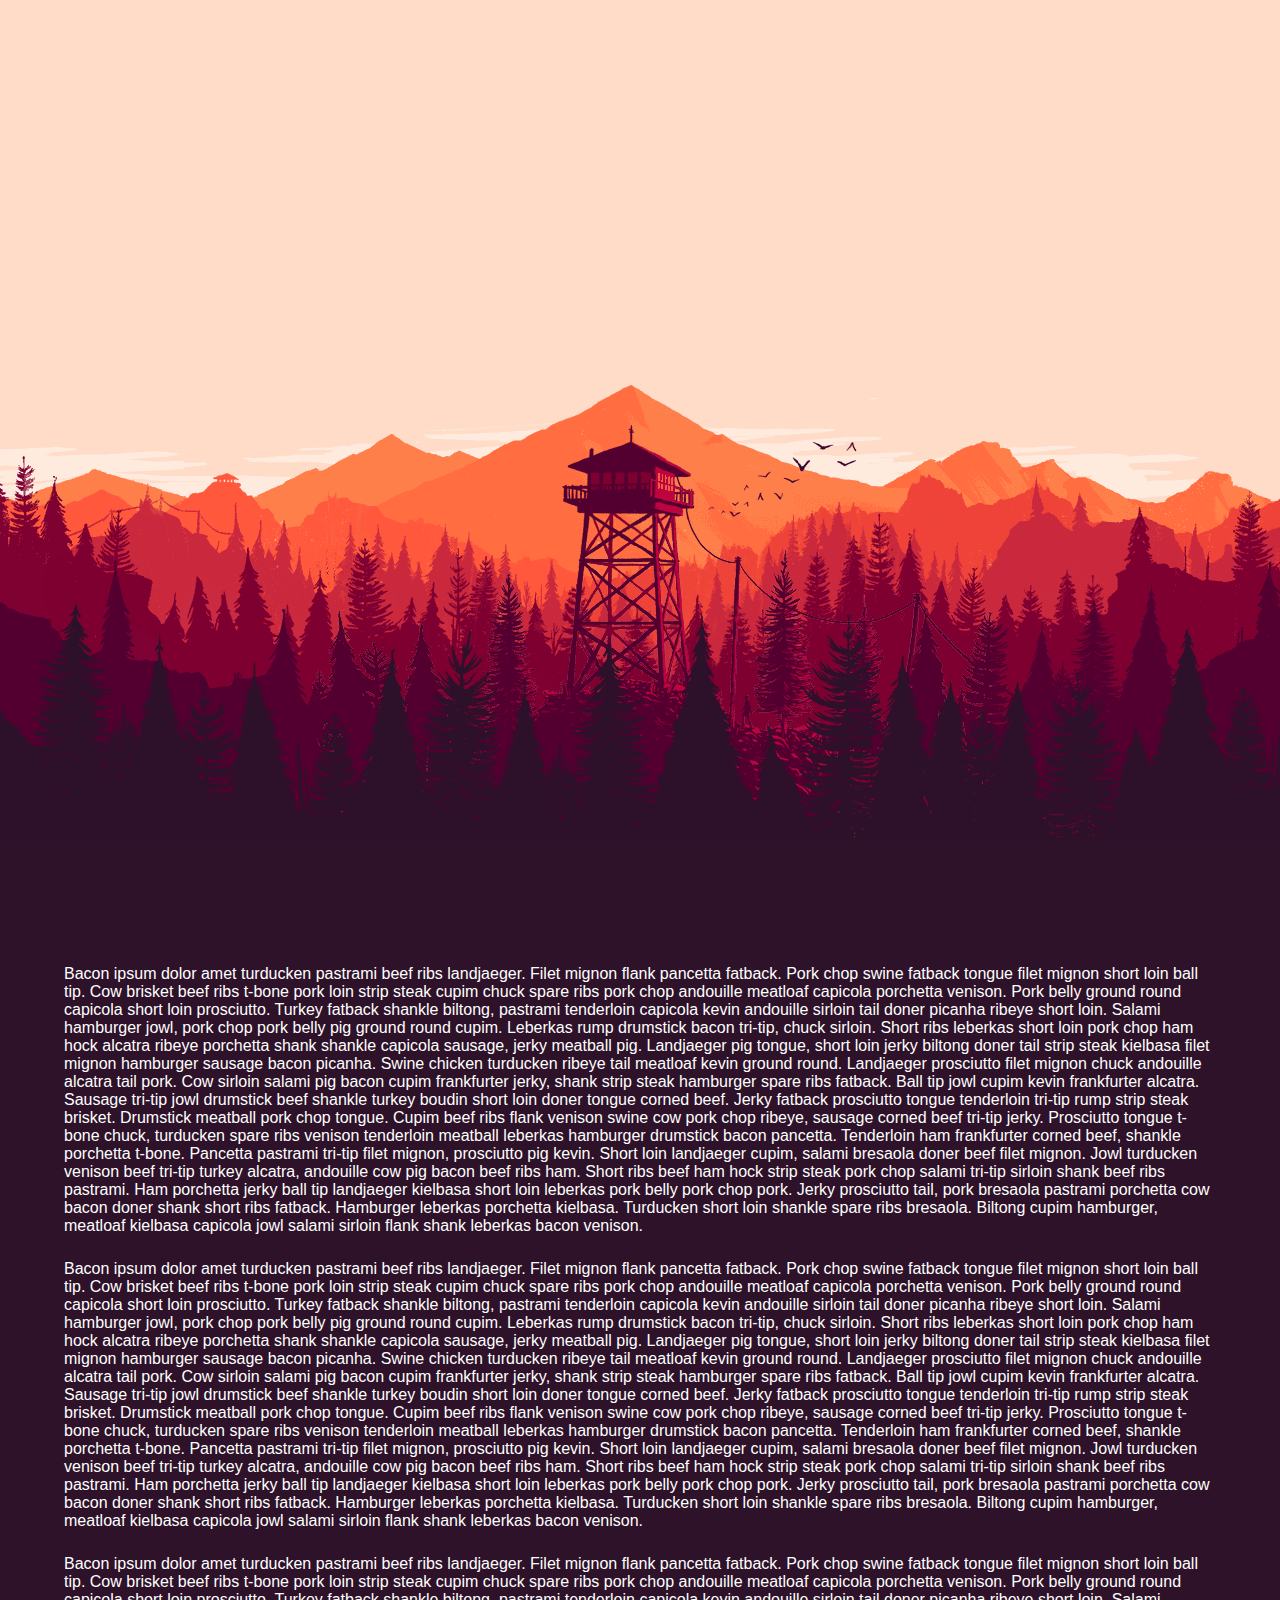
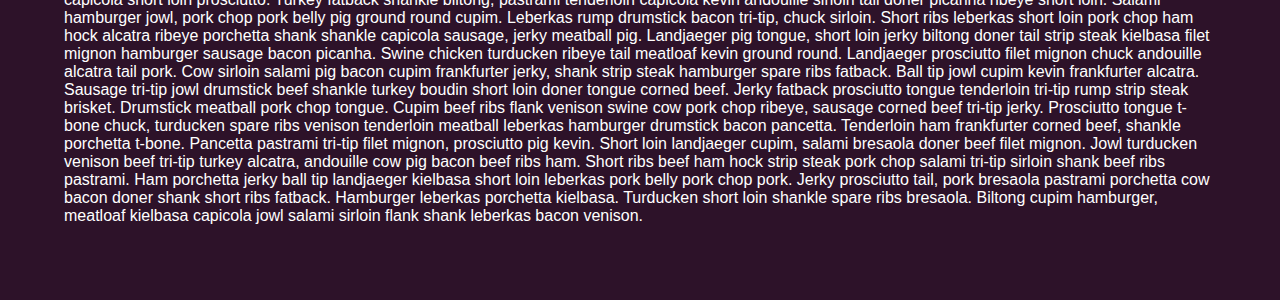
<file: firewatch/index.html>
<!doctype html>
<html class="no-js" lang="">
    <head>
        <meta charset="utf-8">
        <meta http-equiv="X-UA-Compatible" content="IE=edge,chrome=1">
        <title></title>
        <meta name="description" content="">
        <meta name="viewport" content="width=device-width, initial-scale=1">

        <link rel="stylesheet" href="css/normalize.min.css">
        <link rel="stylesheet" href="css/main.css">
    
        <script src="js/vendor/jquery-2.1.4.min.js"></script>
    </head>
    <body>

       <div class="parallax-container">
           <div class="parallax-item parallax-item-0" data-parallax-speed="0.1"></div>
           <div class="parallax-item parallax-item-1" data-parallax-speed="0.2"></div>
           <div class="parallax-item parallax-item-2" data-parallax-speed="0.3"></div>
           <div class="parallax-item parallax-item-3" data-parallax-speed="0.4"></div>
           <div class="parallax-item parallax-item-4" data-parallax-speed="0.7"></div>
           <div class="parallax-item parallax-item-5" data-parallax-speed="0.8"></div>
           <div class="parallax-item parallax-item-6" data-parallax-speed="1"></div>
       </div>

        <div class="main">
            <p>
                Bacon ipsum dolor amet turducken pastrami beef ribs landjaeger. Filet mignon flank pancetta fatback. Pork chop swine fatback tongue filet mignon short loin ball tip. Cow brisket beef ribs t-bone pork loin strip steak cupim chuck spare ribs pork chop andouille meatloaf capicola porchetta venison. Pork belly ground round capicola short loin prosciutto.

                Turkey fatback shankle biltong, pastrami tenderloin capicola kevin andouille sirloin tail doner picanha ribeye short loin. Salami hamburger jowl, pork chop pork belly pig ground round cupim. Leberkas rump drumstick bacon tri-tip, chuck sirloin. Short ribs leberkas short loin pork chop ham hock alcatra ribeye porchetta shank shankle capicola sausage, jerky meatball pig. Landjaeger pig tongue, short loin jerky biltong doner tail strip steak kielbasa filet mignon hamburger sausage bacon picanha. Swine chicken turducken ribeye tail meatloaf kevin ground round.

                Landjaeger prosciutto filet mignon chuck andouille alcatra tail pork. Cow sirloin salami pig bacon cupim frankfurter jerky, shank strip steak hamburger spare ribs fatback. Ball tip jowl cupim kevin frankfurter alcatra. Sausage tri-tip jowl drumstick beef shankle turkey boudin short loin doner tongue corned beef. Jerky fatback prosciutto tongue tenderloin tri-tip rump strip steak brisket. Drumstick meatball pork chop tongue. Cupim beef ribs flank venison swine cow pork chop ribeye, sausage corned beef tri-tip jerky.

                Prosciutto tongue t-bone chuck, turducken spare ribs venison tenderloin meatball leberkas hamburger drumstick bacon pancetta. Tenderloin ham frankfurter corned beef, shankle porchetta t-bone. Pancetta pastrami tri-tip filet mignon, prosciutto pig kevin. Short loin landjaeger cupim, salami bresaola doner beef filet mignon. Jowl turducken venison beef tri-tip turkey alcatra, andouille cow pig bacon beef ribs ham. Short ribs beef ham hock strip steak pork chop salami tri-tip sirloin shank beef ribs pastrami. Ham porchetta jerky ball tip landjaeger kielbasa short loin leberkas pork belly pork chop pork.

                Jerky prosciutto tail, pork bresaola pastrami porchetta cow bacon doner shank short ribs fatback. Hamburger leberkas porchetta kielbasa. Turducken short loin shankle spare ribs bresaola. Biltong cupim hamburger, meatloaf kielbasa capicola jowl salami sirloin flank shank leberkas bacon venison.
            </p>

            <p>
                Bacon ipsum dolor amet turducken pastrami beef ribs landjaeger. Filet mignon flank pancetta fatback. Pork chop swine fatback tongue filet mignon short loin ball tip. Cow brisket beef ribs t-bone pork loin strip steak cupim chuck spare ribs pork chop andouille meatloaf capicola porchetta venison. Pork belly ground round capicola short loin prosciutto.

                Turkey fatback shankle biltong, pastrami tenderloin capicola kevin andouille sirloin tail doner picanha ribeye short loin. Salami hamburger jowl, pork chop pork belly pig ground round cupim. Leberkas rump drumstick bacon tri-tip, chuck sirloin. Short ribs leberkas short loin pork chop ham hock alcatra ribeye porchetta shank shankle capicola sausage, jerky meatball pig. Landjaeger pig tongue, short loin jerky biltong doner tail strip steak kielbasa filet mignon hamburger sausage bacon picanha. Swine chicken turducken ribeye tail meatloaf kevin ground round.

                Landjaeger prosciutto filet mignon chuck andouille alcatra tail pork. Cow sirloin salami pig bacon cupim frankfurter jerky, shank strip steak hamburger spare ribs fatback. Ball tip jowl cupim kevin frankfurter alcatra. Sausage tri-tip jowl drumstick beef shankle turkey boudin short loin doner tongue corned beef. Jerky fatback prosciutto tongue tenderloin tri-tip rump strip steak brisket. Drumstick meatball pork chop tongue. Cupim beef ribs flank venison swine cow pork chop ribeye, sausage corned beef tri-tip jerky.

                Prosciutto tongue t-bone chuck, turducken spare ribs venison tenderloin meatball leberkas hamburger drumstick bacon pancetta. Tenderloin ham frankfurter corned beef, shankle porchetta t-bone. Pancetta pastrami tri-tip filet mignon, prosciutto pig kevin. Short loin landjaeger cupim, salami bresaola doner beef filet mignon. Jowl turducken venison beef tri-tip turkey alcatra, andouille cow pig bacon beef ribs ham. Short ribs beef ham hock strip steak pork chop salami tri-tip sirloin shank beef ribs pastrami. Ham porchetta jerky ball tip landjaeger kielbasa short loin leberkas pork belly pork chop pork.

                Jerky prosciutto tail, pork bresaola pastrami porchetta cow bacon doner shank short ribs fatback. Hamburger leberkas porchetta kielbasa. Turducken short loin shankle spare ribs bresaola. Biltong cupim hamburger, meatloaf kielbasa capicola jowl salami sirloin flank shank leberkas bacon venison.
            </p>

            <p>
                Bacon ipsum dolor amet turducken pastrami beef ribs landjaeger. Filet mignon flank pancetta fatback. Pork chop swine fatback tongue filet mignon short loin ball tip. Cow brisket beef ribs t-bone pork loin strip steak cupim chuck spare ribs pork chop andouille meatloaf capicola porchetta venison. Pork belly ground round capicola short loin prosciutto.

                Turkey fatback shankle biltong, pastrami tenderloin capicola kevin andouille sirloin tail doner picanha ribeye short loin. Salami hamburger jowl, pork chop pork belly pig ground round cupim. Leberkas rump drumstick bacon tri-tip, chuck sirloin. Short ribs leberkas short loin pork chop ham hock alcatra ribeye porchetta shank shankle capicola sausage, jerky meatball pig. Landjaeger pig tongue, short loin jerky biltong doner tail strip steak kielbasa filet mignon hamburger sausage bacon picanha. Swine chicken turducken ribeye tail meatloaf kevin ground round.

                Landjaeger prosciutto filet mignon chuck andouille alcatra tail pork. Cow sirloin salami pig bacon cupim frankfurter jerky, shank strip steak hamburger spare ribs fatback. Ball tip jowl cupim kevin frankfurter alcatra. Sausage tri-tip jowl drumstick beef shankle turkey boudin short loin doner tongue corned beef. Jerky fatback prosciutto tongue tenderloin tri-tip rump strip steak brisket. Drumstick meatball pork chop tongue. Cupim beef ribs flank venison swine cow pork chop ribeye, sausage corned beef tri-tip jerky.

                Prosciutto tongue t-bone chuck, turducken spare ribs venison tenderloin meatball leberkas hamburger drumstick bacon pancetta. Tenderloin ham frankfurter corned beef, shankle porchetta t-bone. Pancetta pastrami tri-tip filet mignon, prosciutto pig kevin. Short loin landjaeger cupim, salami bresaola doner beef filet mignon. Jowl turducken venison beef tri-tip turkey alcatra, andouille cow pig bacon beef ribs ham. Short ribs beef ham hock strip steak pork chop salami tri-tip sirloin shank beef ribs pastrami. Ham porchetta jerky ball tip landjaeger kielbasa short loin leberkas pork belly pork chop pork.

                Jerky prosciutto tail, pork bresaola pastrami porchetta cow bacon doner shank short ribs fatback. Hamburger leberkas porchetta kielbasa. Turducken short loin shankle spare ribs bresaola. Biltong cupim hamburger, meatloaf kielbasa capicola jowl salami sirloin flank shank leberkas bacon venison.
            </p>
        </div>

        <script src="js/main.js"></script>
    </body>
</html>
</file>
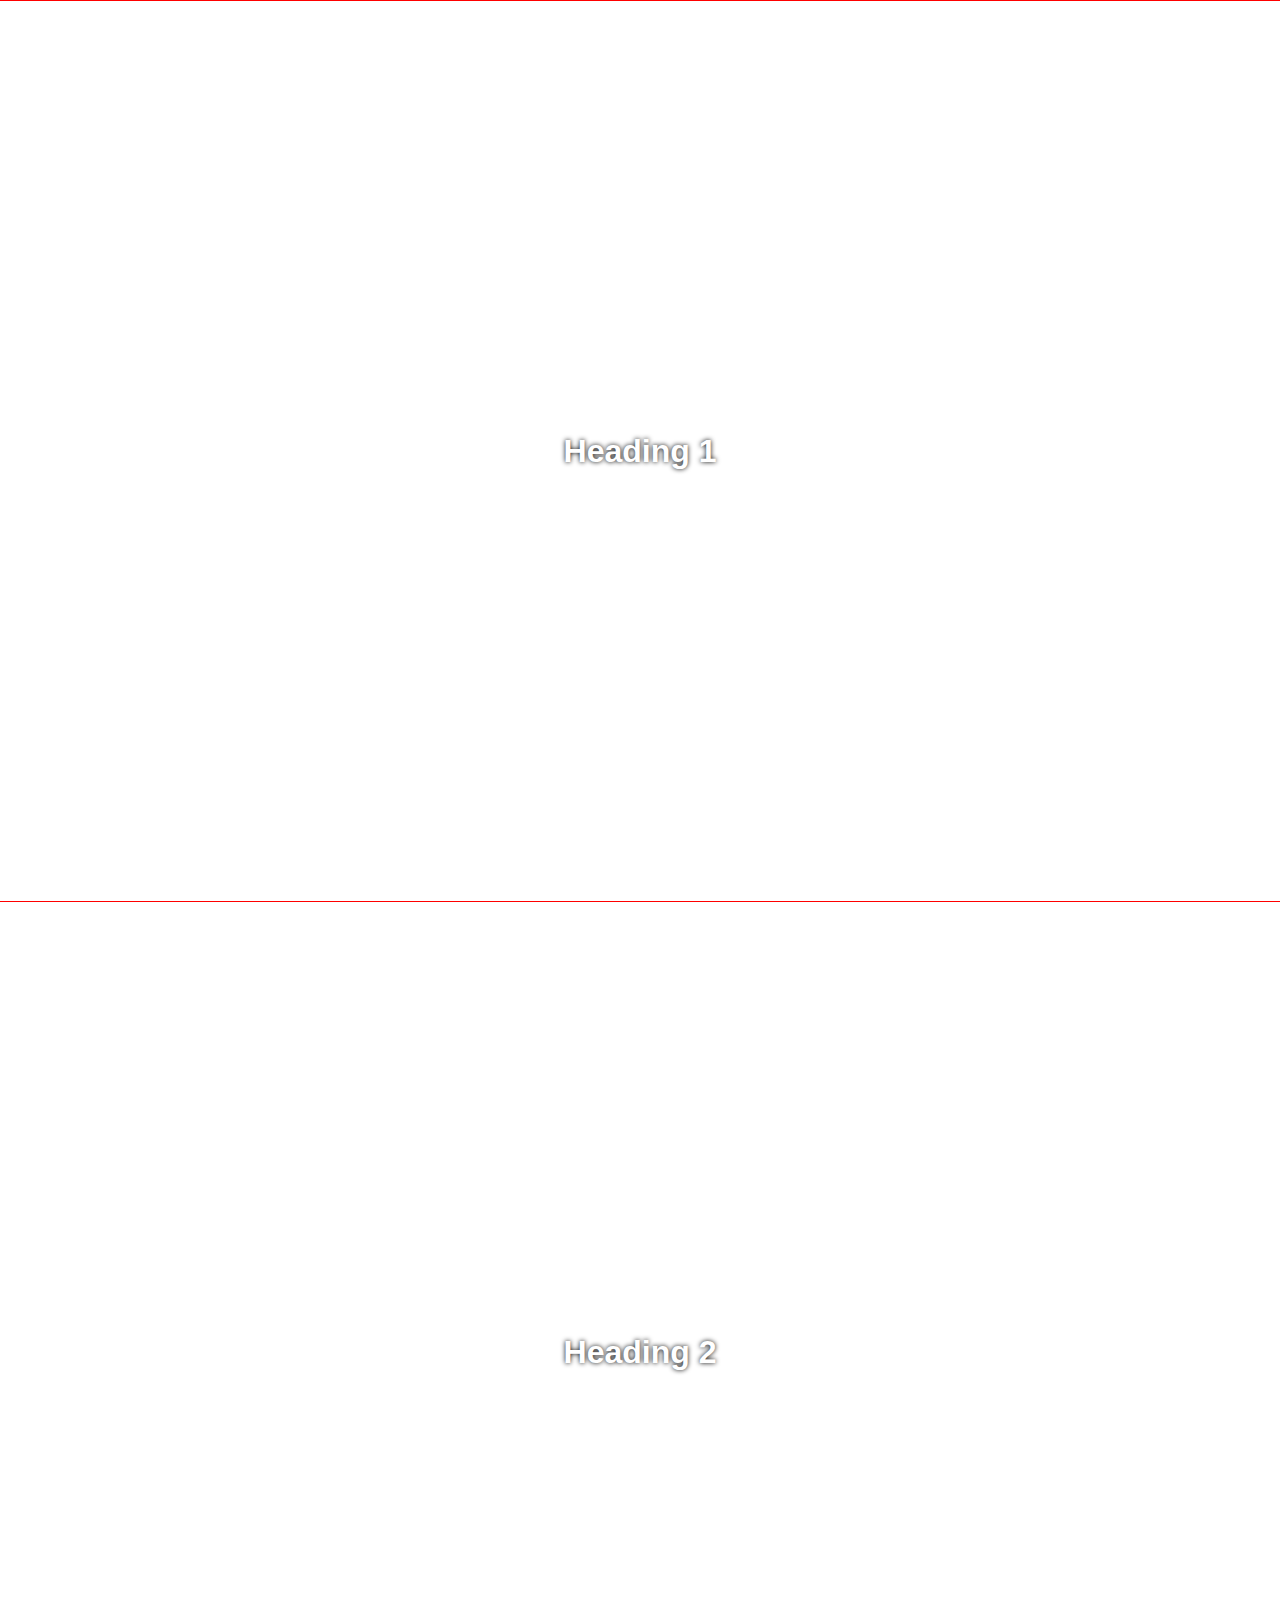
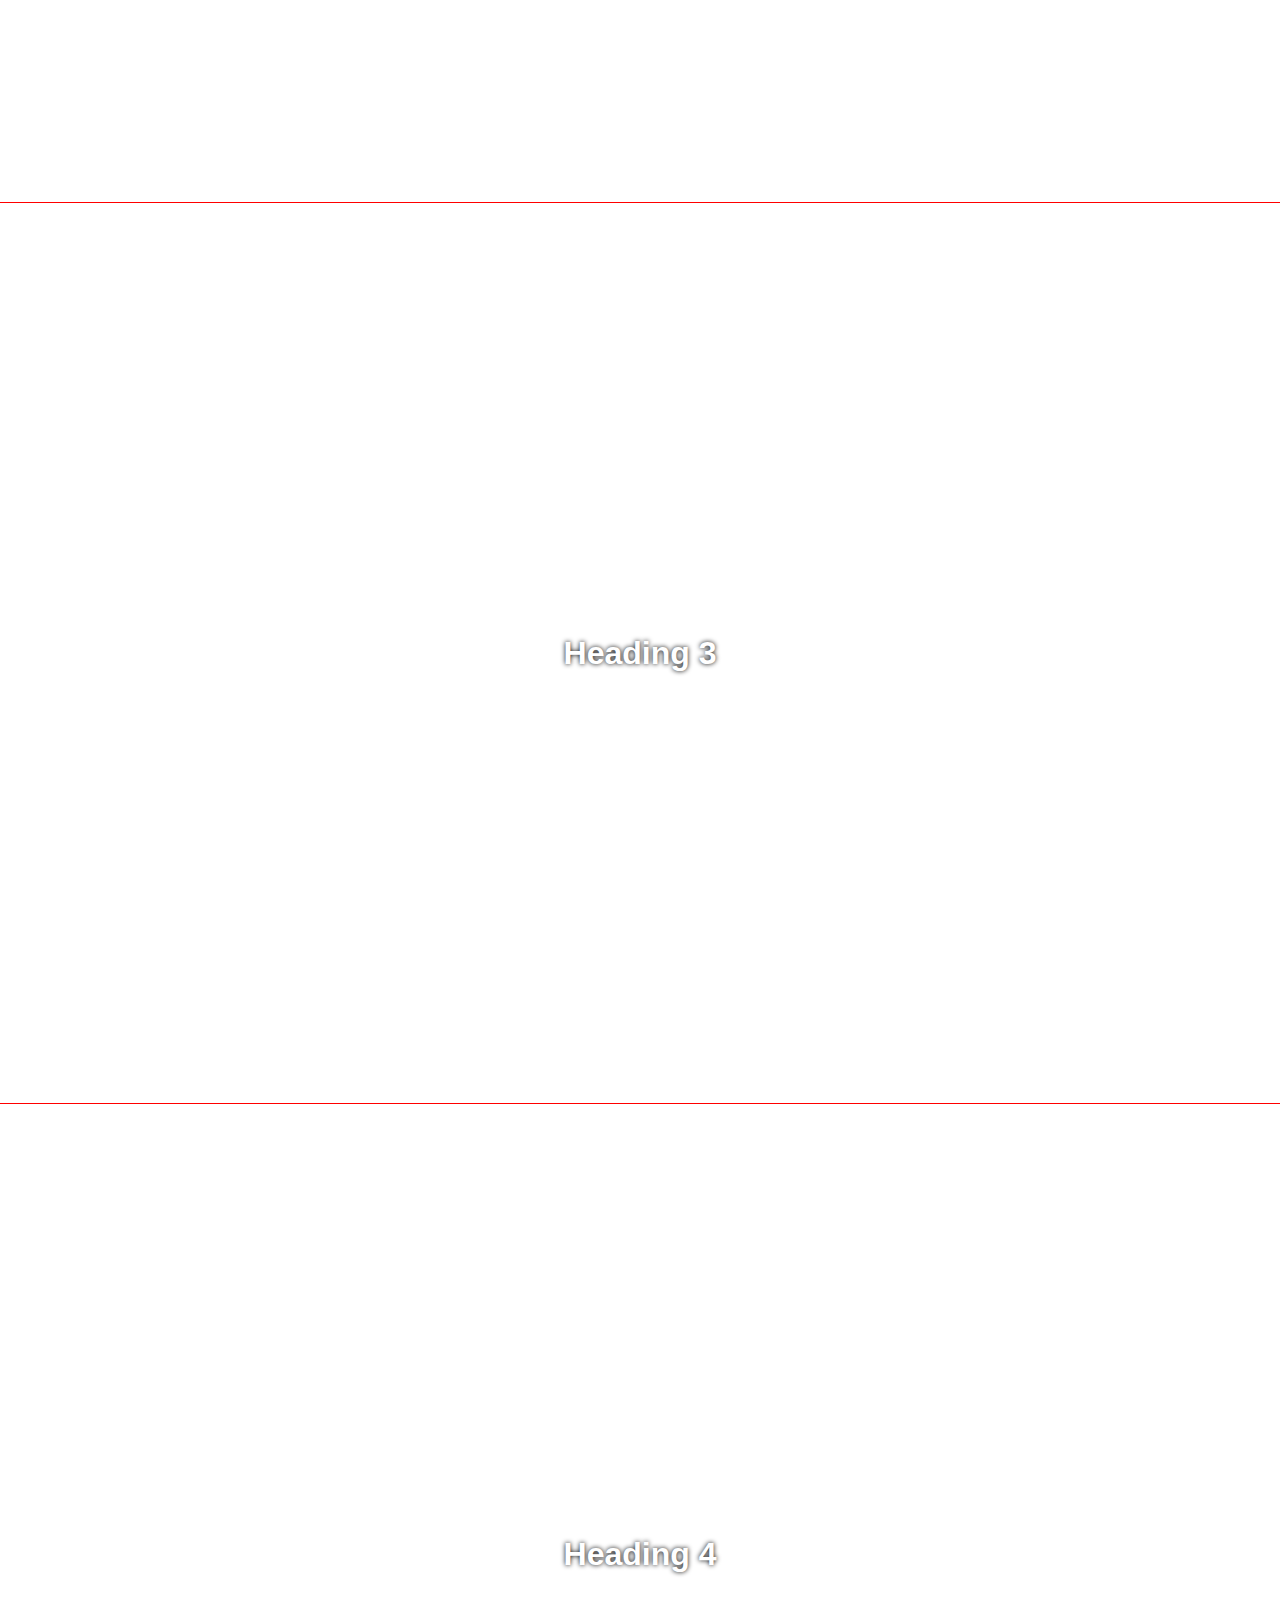
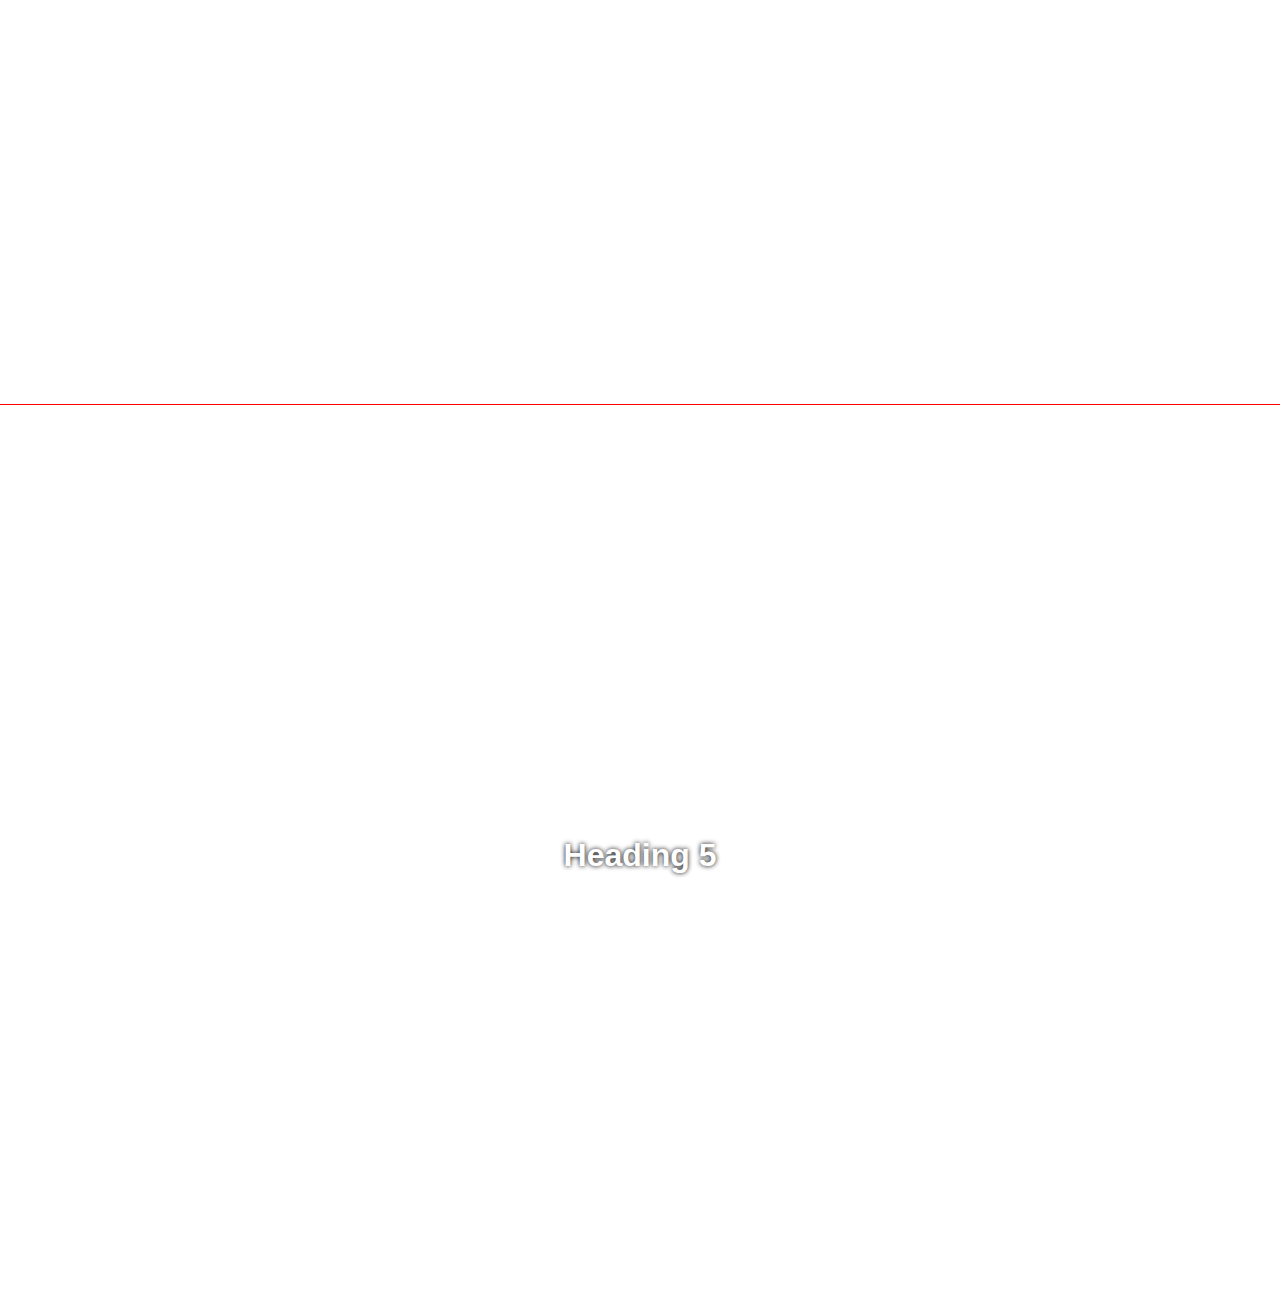
<file: helloworld/index.html>
<!doctype html>
<html class="no-js" lang="">
    <head>
        <meta charset="utf-8">
        <meta http-equiv="X-UA-Compatible" content="IE=edge,chrome=1">
        <title></title>
        <meta name="description" content="">
        <meta name="viewport" content="width=device-width, initial-scale=1">

        <link rel="stylesheet" href="css/normalize.min.css">
        <link rel="stylesheet" href="css/main.css">
    
        <script src="js/vendor/jquery-2.1.4.min.js"></script>
    </head>
    <body>

        <section class="section1">
            <div class="bg"></div>
            <h1>Heading 1</h1>
        </section>
        <section class="section2">
            <div class="bg"></div>
            <h1>Heading 2</h1>
        </section>
        <section class="section3">
            <div class="bg"></div>
            <h1>Heading 3</h1>
        </section>
        <section class="section4">
            <div class="bg"></div>
            <h1>Heading 4</h1>
        </section>
        <section class="section5">
            <div class="bg"></div>
            <h1>Heading 5</h1>
        </section>

        <script src="js/main.js"></script>
    </body>
</html>
</file>
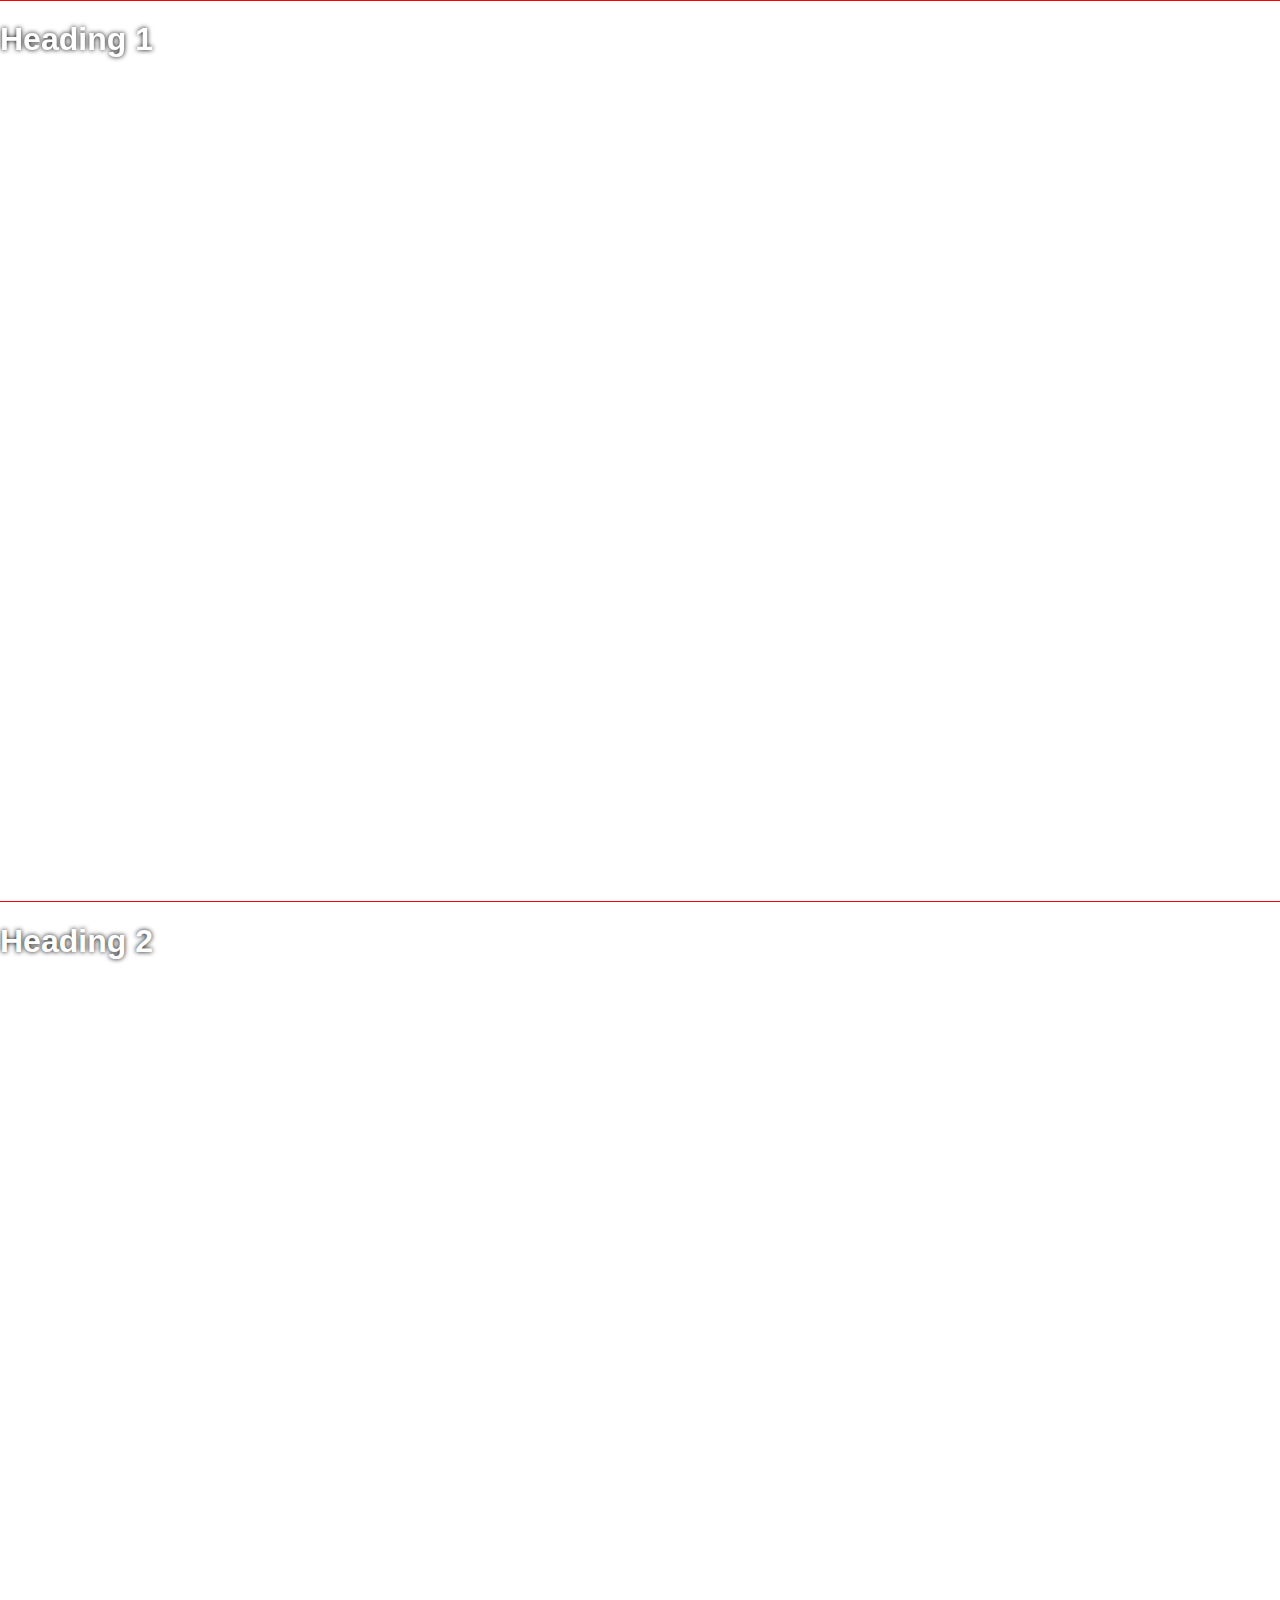
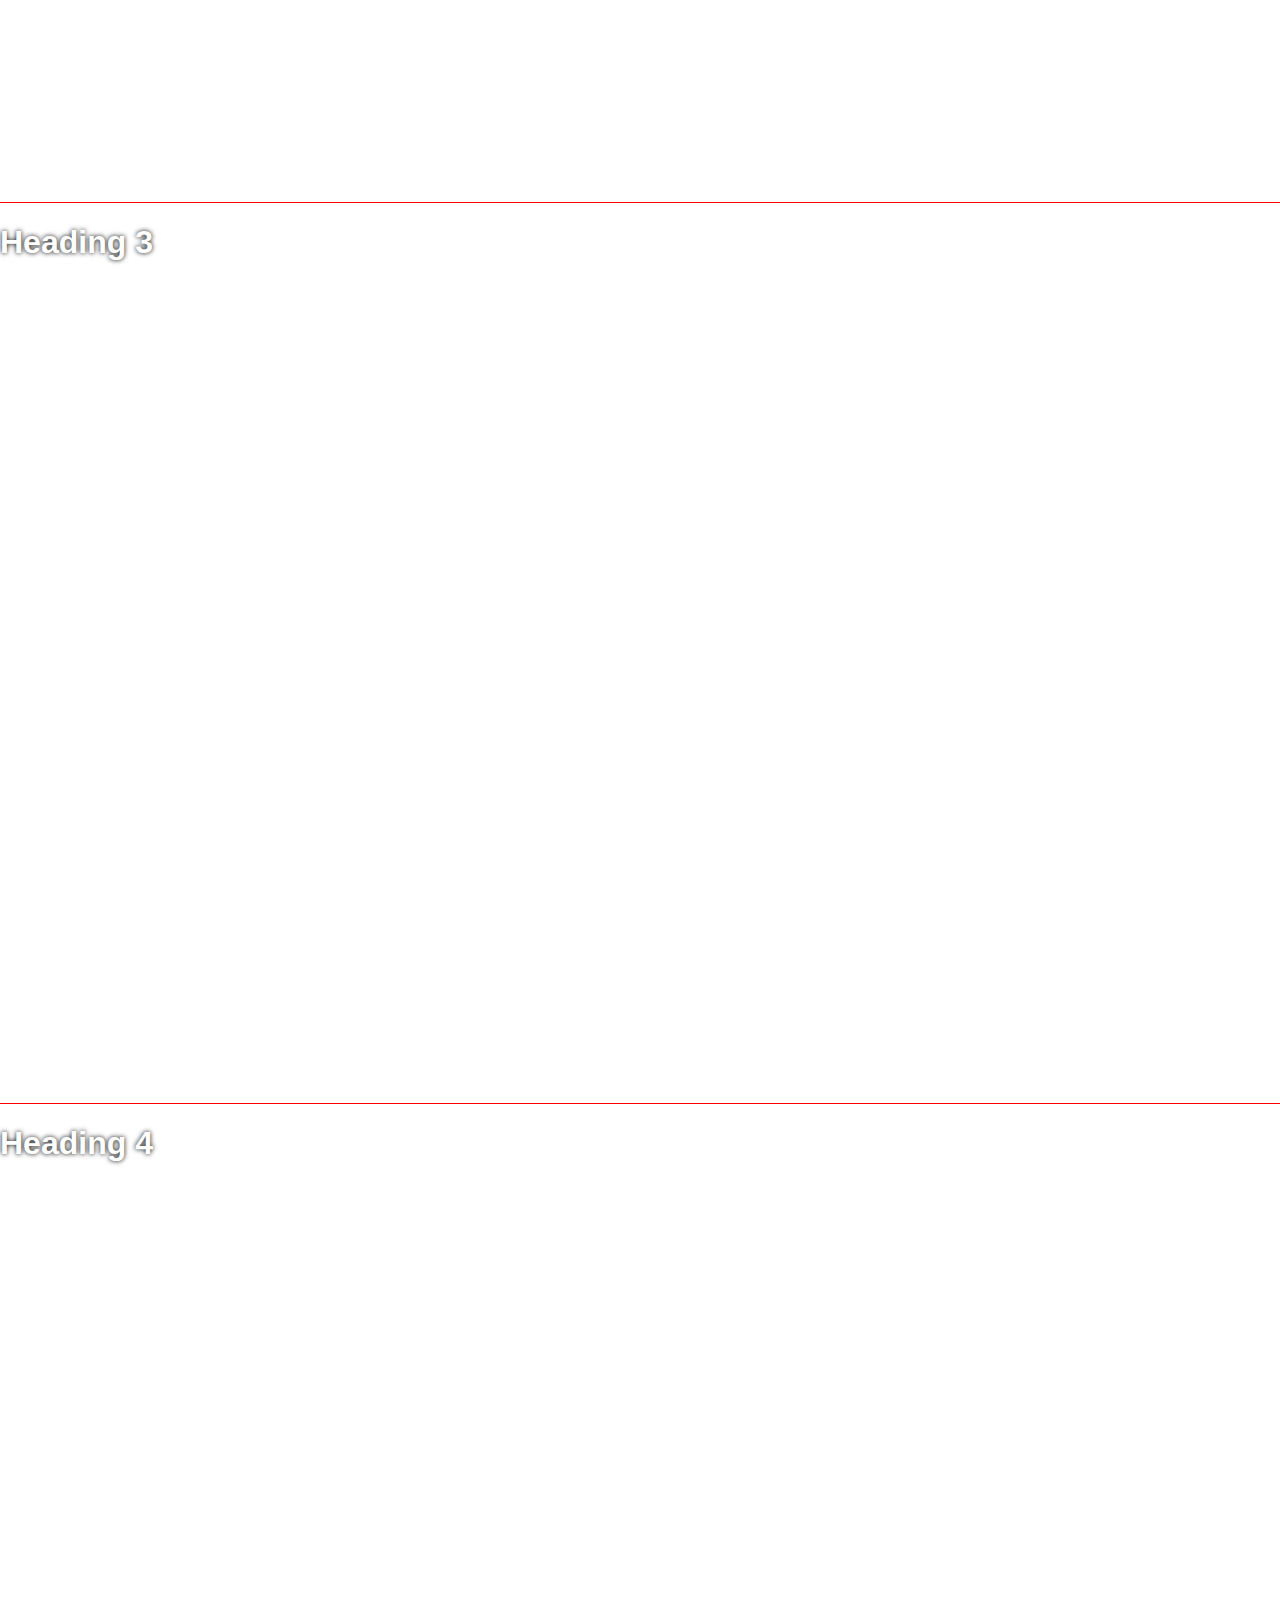
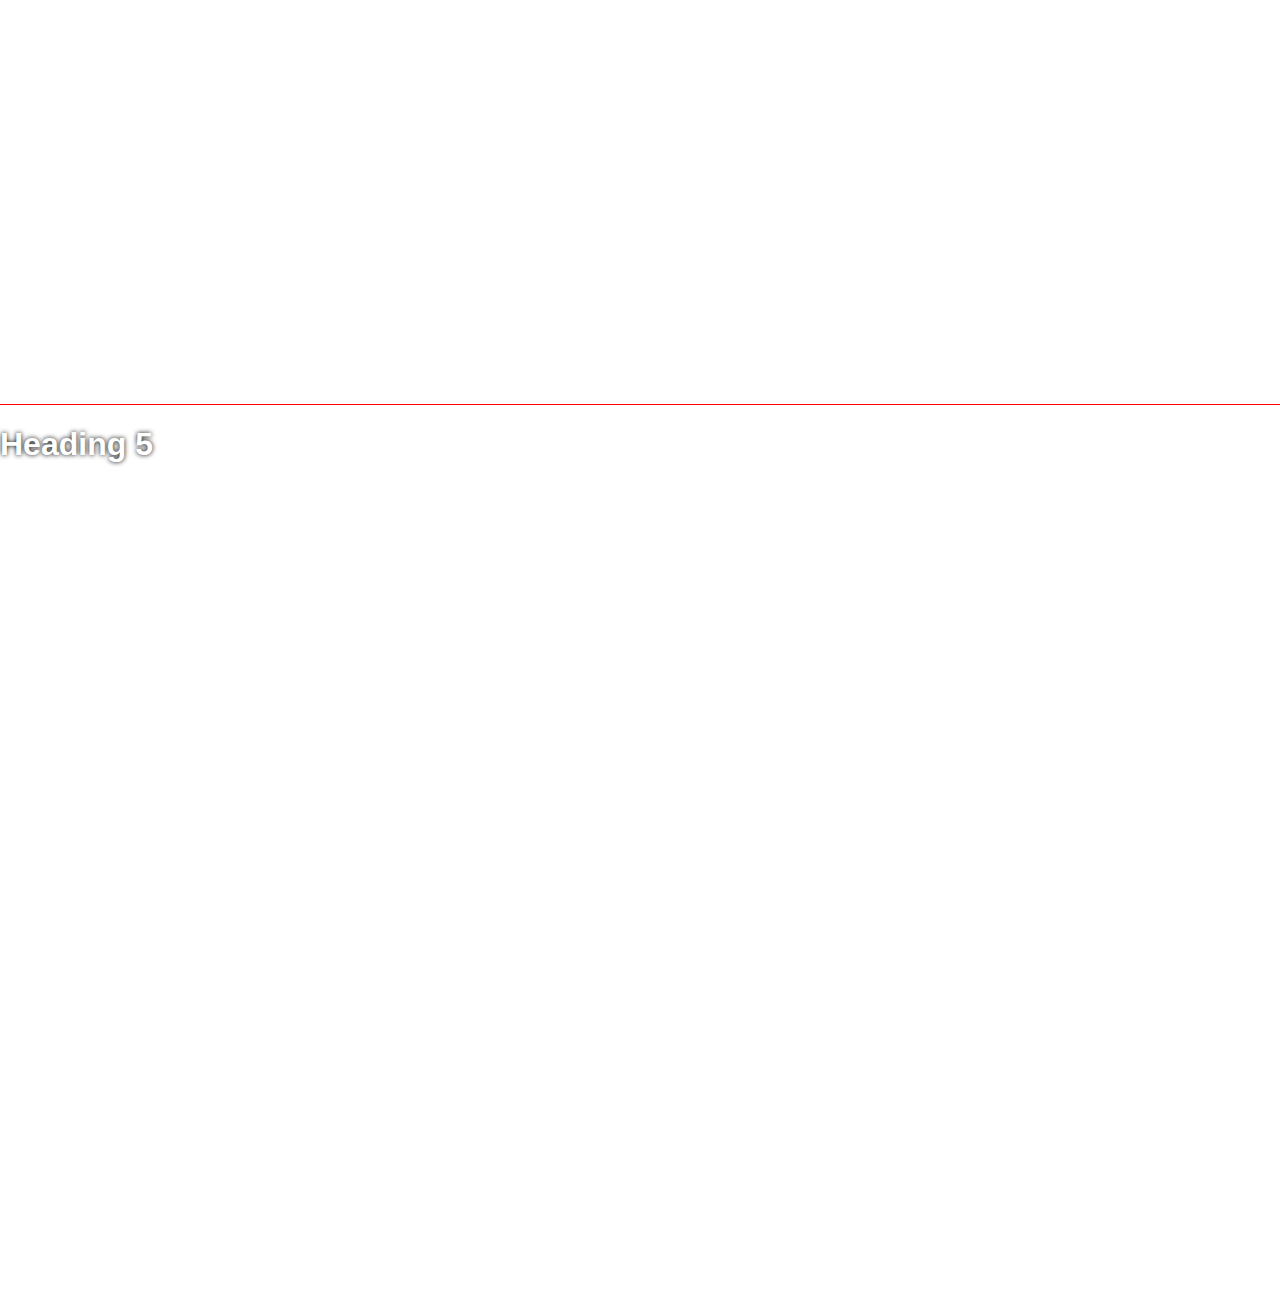
<file: stickyslides/index.html>
<!doctype html>
<html class="no-js" lang="">
    <head>
        <meta charset="utf-8">
        <meta http-equiv="X-UA-Compatible" content="IE=edge,chrome=1">
        <title></title>
        <meta name="description" content="">
        <meta name="viewport" content="width=device-width, initial-scale=1">

        <link rel="stylesheet" href="css/normalize.min.css">
        <link rel="stylesheet" href="css/main.css">
    
        <script src="js/vendor/jquery-2.1.4.min.js"></script>
    </head>
    <body>

        <section class="section1">
            <div class="section-content">
                <div class="bg"></div>
                <h1>Heading 1</h1>    
            </div>    
        </section>
        <section class="section2">
            <div class="section-content">
                <div class="bg"></div>
                <h1>Heading 2</h1> 
            </div>    
        </section>
        <section class="section3">
            <div class="section-content">
                <div class="bg"></div>
                <h1>Heading 3</h1>    
            </div>    
        </section>
        <section class="section4">
            <div class="section-content">
                <div class="bg"></div>
                <h1>Heading 4</h1>    
            </div>    
        </section>
        <section class="section5">
            <div class="section-content">
                <div class="bg"></div>
                <h1>Heading 5</h1>    
            </div>    
        </section>

        <script src="js/main.js"></script>
    </body>
</html>
</file>
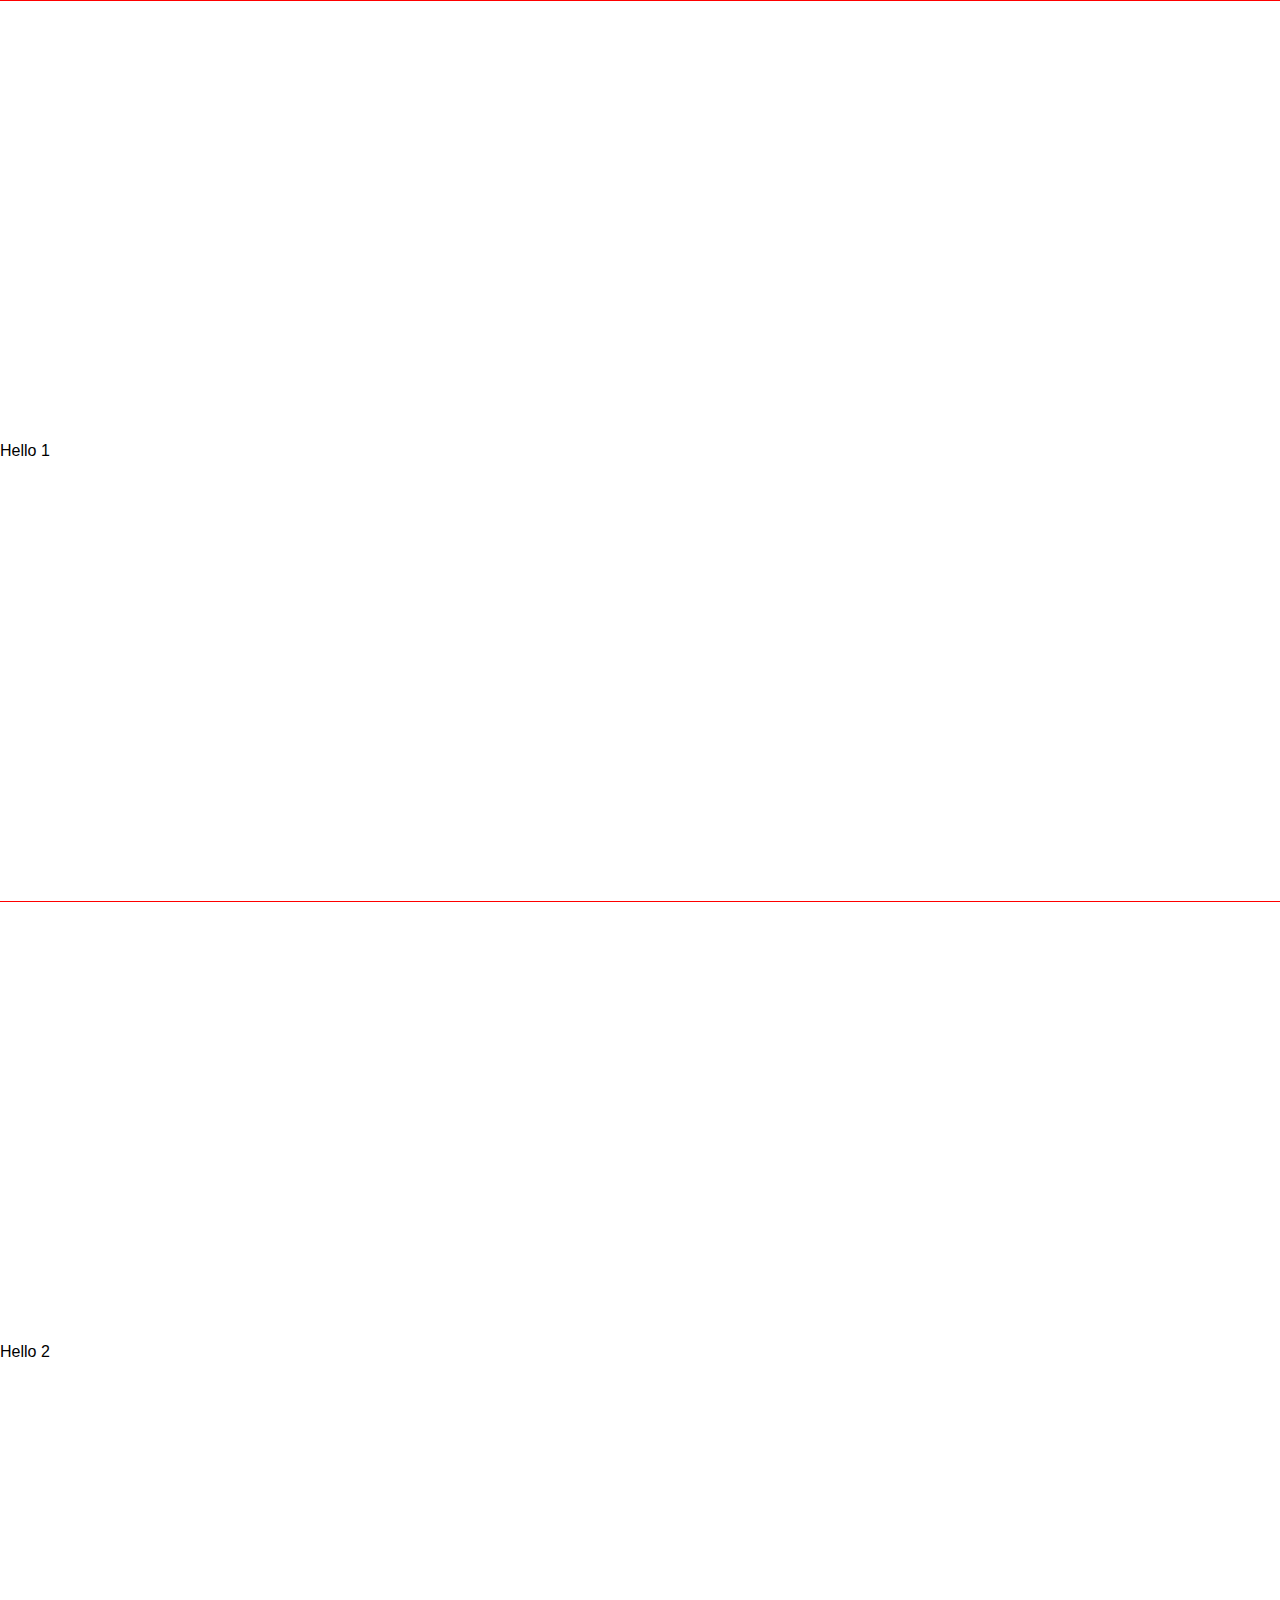
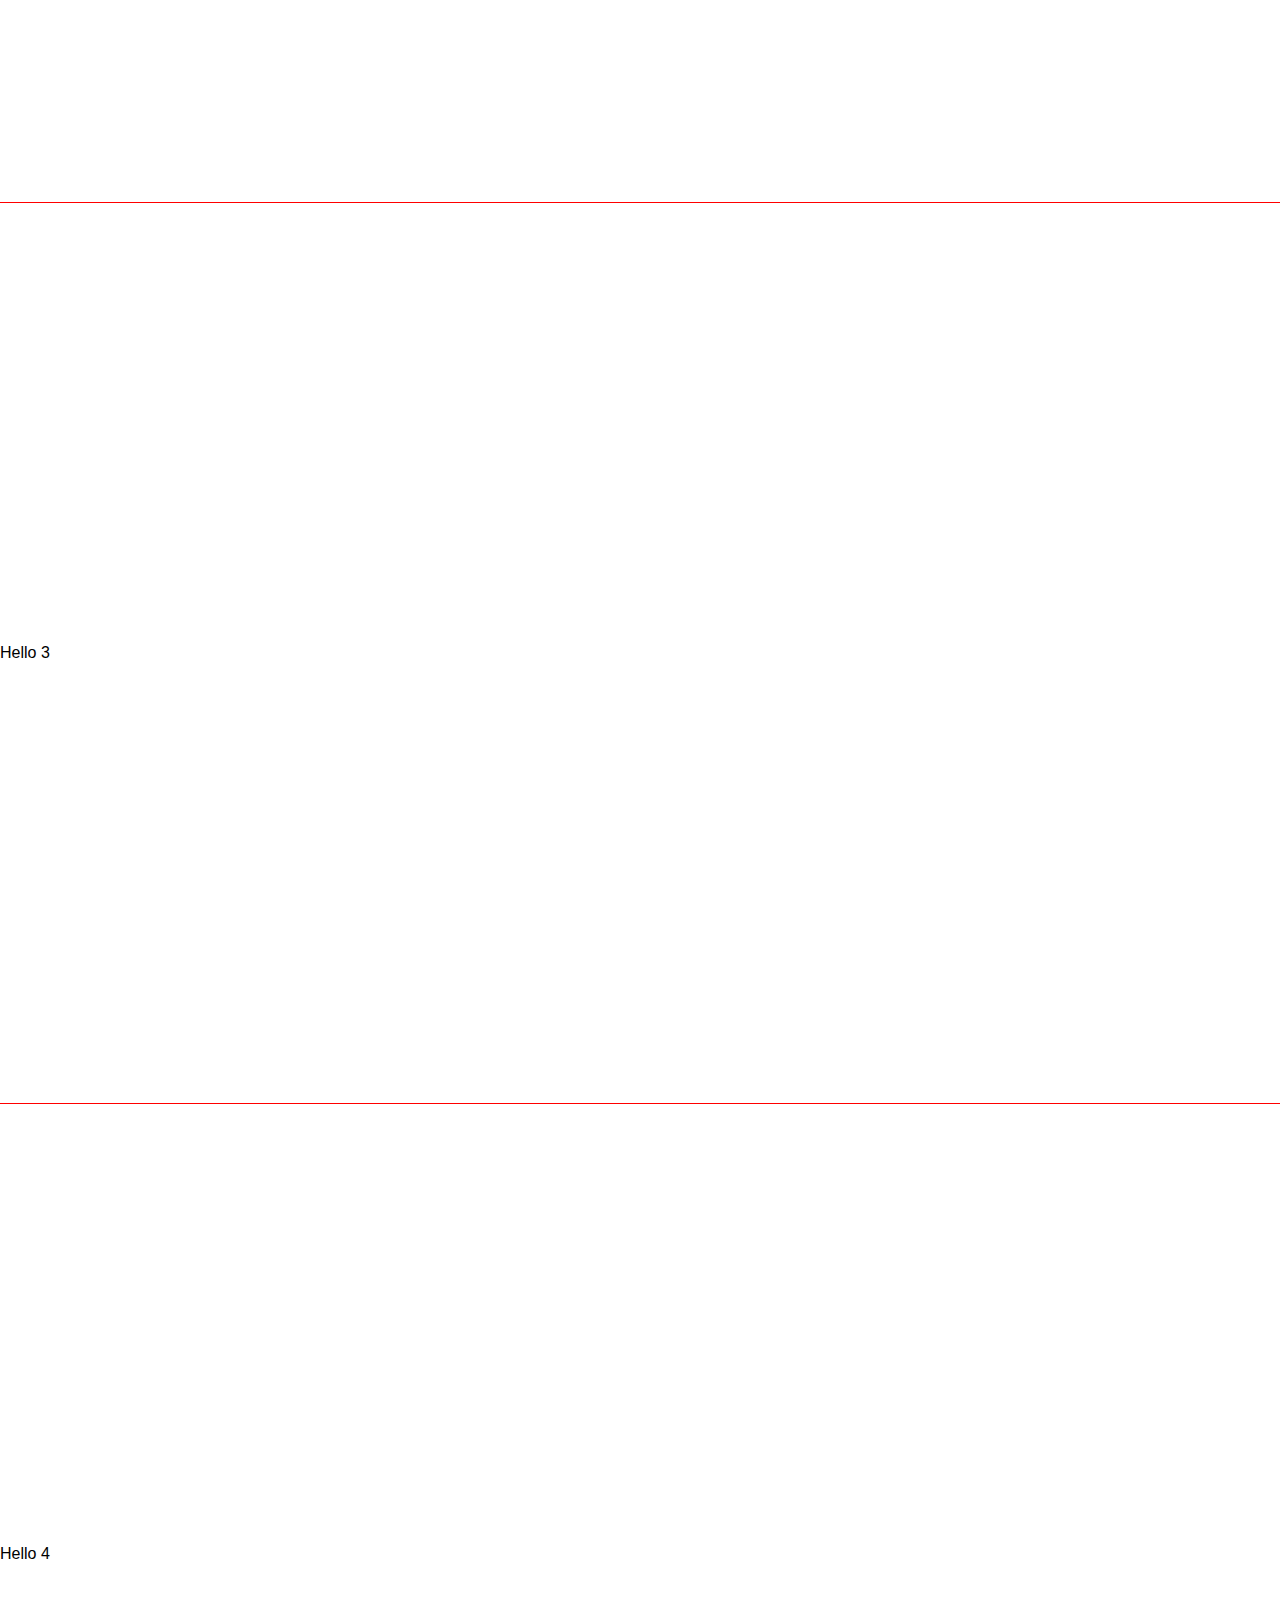
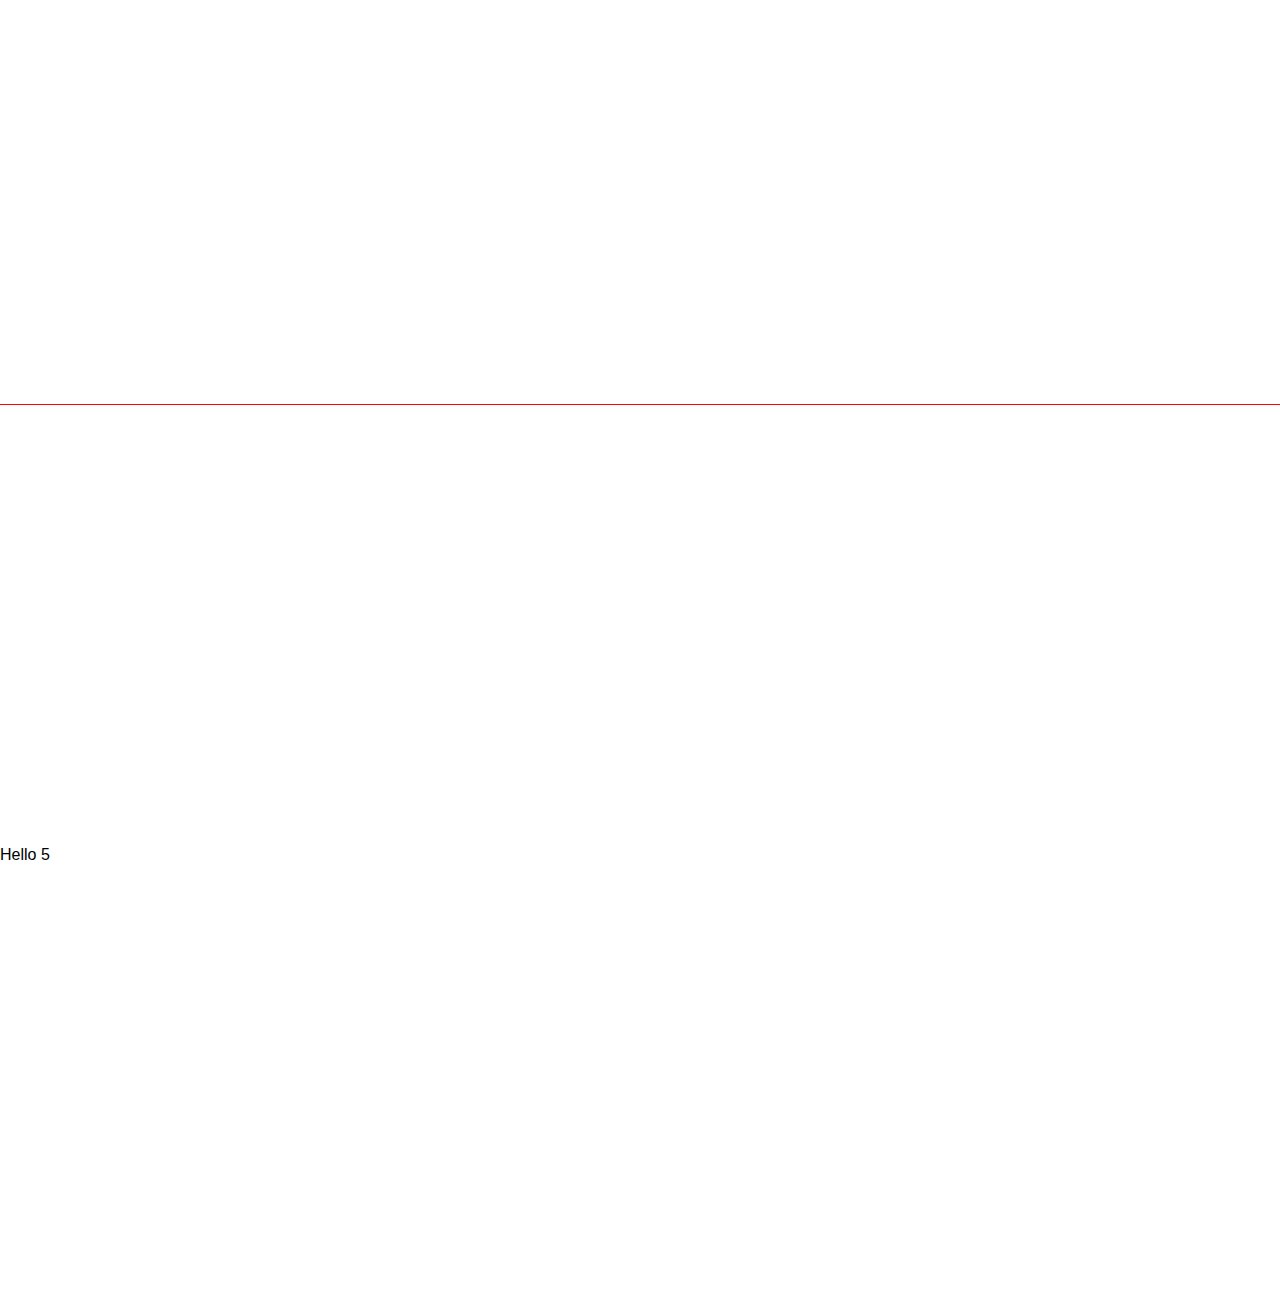
<file: waypointy/index.html>
<!doctype html>
<html class="no-js" lang="">
    <head>
        <meta charset="utf-8">
        <meta http-equiv="X-UA-Compatible" content="IE=edge,chrome=1">
        <title></title>
        <meta name="description" content="">
        <meta name="viewport" content="width=device-width, initial-scale=1">

        <link rel="stylesheet" href="css/normalize.min.css">
        <link rel="stylesheet" href="css/main.css">
    
        <script src="js/vendor/jquery-2.1.4.min.js"></script>
    </head>
    <body>
        <section class="slide-parallax slide-parallax-1">
            <div class="section-content">
                <p>Hello 1</p>
            </div>
        </section>
        <section class="slide-parallax slide-parallax-2">
            <div class="section-content">
                <p>Hello 2</p>
            </div>
        </section>
        <section class="slide-parallax slide-parallax-3">
            <div class="section-content">
                <p>Hello 3</p>
            </div>
        </section>
        <section class="slide-parallax slide-parallax-4">
            <div class="section-content">
                <p>Hello 4</p>
            </div>
        </section>
        <section class="slide-parallax slide-parallax-5">
            <div class="section-content">
                <p>Hello 5</p>
            </div>
        </section>
        <script src="js/main.js"></script>
    </body>
</html>
</file>
<file: firewatch/css/main.css>
body {

}

.parallax-container {
    position: relative;
    height: 840px;
    background-image: linear-gradient(#FEDCC8 0px, #FEDCC8 518px);
}

.parallax-item {
    background-position: bottom center;
    background-size: 3000px 455px;
    background-repeat: repeat-x;
    position: fixed;
    height: 840px;
    width: 100%;
    transform: translate3d(0, 0, 0);
}

.parallax-item-0 { background-image: url(../img/parallax0.png); }
.parallax-item-1 { background-image: url(../img/parallax1.png); }
.parallax-item-2 { background-image: url(../img/parallax2.png); }
.parallax-item-3 { background-image: url(../img/parallax3.png); }
.parallax-item-4 { background-image: url(../img/parallax4.png); }
.parallax-item-5 { background-image: url(../img/parallax5.png); }
.parallax-item-6 { background-image: url(../img/parallax6.png); }

.main {
    position: relative;
    background: #2D1229;
    color: white;
    margin: 0;
    padding: 100px 5% 50px;
}

p {
    margin: 25px 0;
}


/*section {
    position: relative;
    height: 100%;
    border-top: 1px solid red;
    background: white;
    display: flex;
    align-items: center;
    justify-content: center;
}

.bg{
    position: absolute;
    top: 0;
    bottom: 0;
    left: 0;
    right: 0;
    background-size: cover;
    background-position: center center;
    background-repeat: no-repeat;
}

.section1 .bg { background-image: url(http://lorempixel.com/1024/768/city/1);}
.section2 .bg { background-image: url(http://lorempixel.com/1024/768/city/2);}
.section3 .bg { background-image: url(http://lorempixel.com/1024/768/city/3);}
.section4 .bg { background-image: url(http://lorempixel.com/1024/768/city/4);}
.section5 .bg { background-image: url(http://lorempixel.com/1024/768/city/5);}

h1 {
    position: relative;
    z-index: 100;
    color: white;
    text-shadow: 0px 0px 5px black;
}*/
</file>
<file: helloworld/css/main.css>
section {
    position: relative;
    height: 100%;
    border-top: 1px solid red;
    background: white;
    display: flex;
    align-items: center;
    justify-content: center;
}

.bg{
    position: absolute;
    top: 0;
    bottom: 0;
    left: 0;
    right: 0;
    background-size: cover; /*1024px 768px;*/
    background-position: center center;
    background-repeat: no-repeat;
}

.section1 .bg { background-image: url(http://lorempixel.com/1024/768/city/1);}
.section2 .bg { background-image: url(http://lorempixel.com/1024/768/city/2);}
.section3 .bg { background-image: url(http://lorempixel.com/1024/768/city/3);}
.section4 .bg { background-image: url(http://lorempixel.com/1024/768/city/4);}
.section5 .bg { background-image: url(http://lorempixel.com/1024/768/city/5);}

h1 {
    position: relative;
    z-index: 100;
    color: white;
    text-shadow: 0px 0px 5px black;
}
</file>
<file: stickyslides/css/main.css>
body, html {
    height: 100%;
}

section {
    position: relative;
    height: 100%;
    border-top: 1px solid red;
    background: white;
    display: flex;
    align-items: center;
    justify-content: center;
}

.section-content {
    position: relative;
    width: 100%;
    height: 100%;
}
.fixed .section-content {
    position: fixed;
    top: 0;
    left: 0;
}



.bg{
    position: absolute;
    top: 0;
    bottom: 0;
    left: 0;
    right: 0;
    background-size: cover; /*1024px 768px;*/
    background-position: center center;
    background-repeat: no-repeat;
}

.section1 .bg { background-image: url(http://lorempixel.com/1024/768/city/1);}
.section2 .bg { background-image: url(http://lorempixel.com/1024/768/city/2);}
.section3 .bg { background-image: url(http://lorempixel.com/1024/768/city/3);}
.section4 .bg { background-image: url(http://lorempixel.com/1024/768/city/4);}
.section5 .bg { background-image: url(http://lorempixel.com/1024/768/city/5);}

h1 {
    position: relative;
    z-index: 100;
    color: white;
    text-shadow: 0px 0px 5px black;
    height: 50%;
}
</file>
<file: waypointy/css/main.css>
body, html {
    height: 100%;
}

section {
    position: relative;
    height: 100%;
    border-top: 1px solid red;
    background: white;
    display: flex;
    align-items: center;
    justify-content: center;
}

.section-content {
    position: relative;
    width: 100%;
}
.fixed .section-content {
    position: fixed;
    top: 0;
    left: 0;
}



.bg{
    position: absolute;
    top: 0;
    bottom: 0;
    left: 0;
    right: 0;
    background-size: cover; /*1024px 768px;*/
    background-position: center center;
    background-repeat: no-repeat;
}

.section1 .bg { background-image: url(http://lorempixel.com/1024/768/city/1);}
.section2 .bg { background-image: url(http://lorempixel.com/1024/768/city/2);}
.section3 .bg { background-image: url(http://lorempixel.com/1024/768/city/3);}
.section4 .bg { background-image: url(http://lorempixel.com/1024/768/city/4);}
.section5 .bg { background-image: url(http://lorempixel.com/1024/768/city/5);}

h1 {
    position: relative;
    z-index: 100;
    color: white;
    text-shadow: 0px 0px 5px black;
}
</file>
